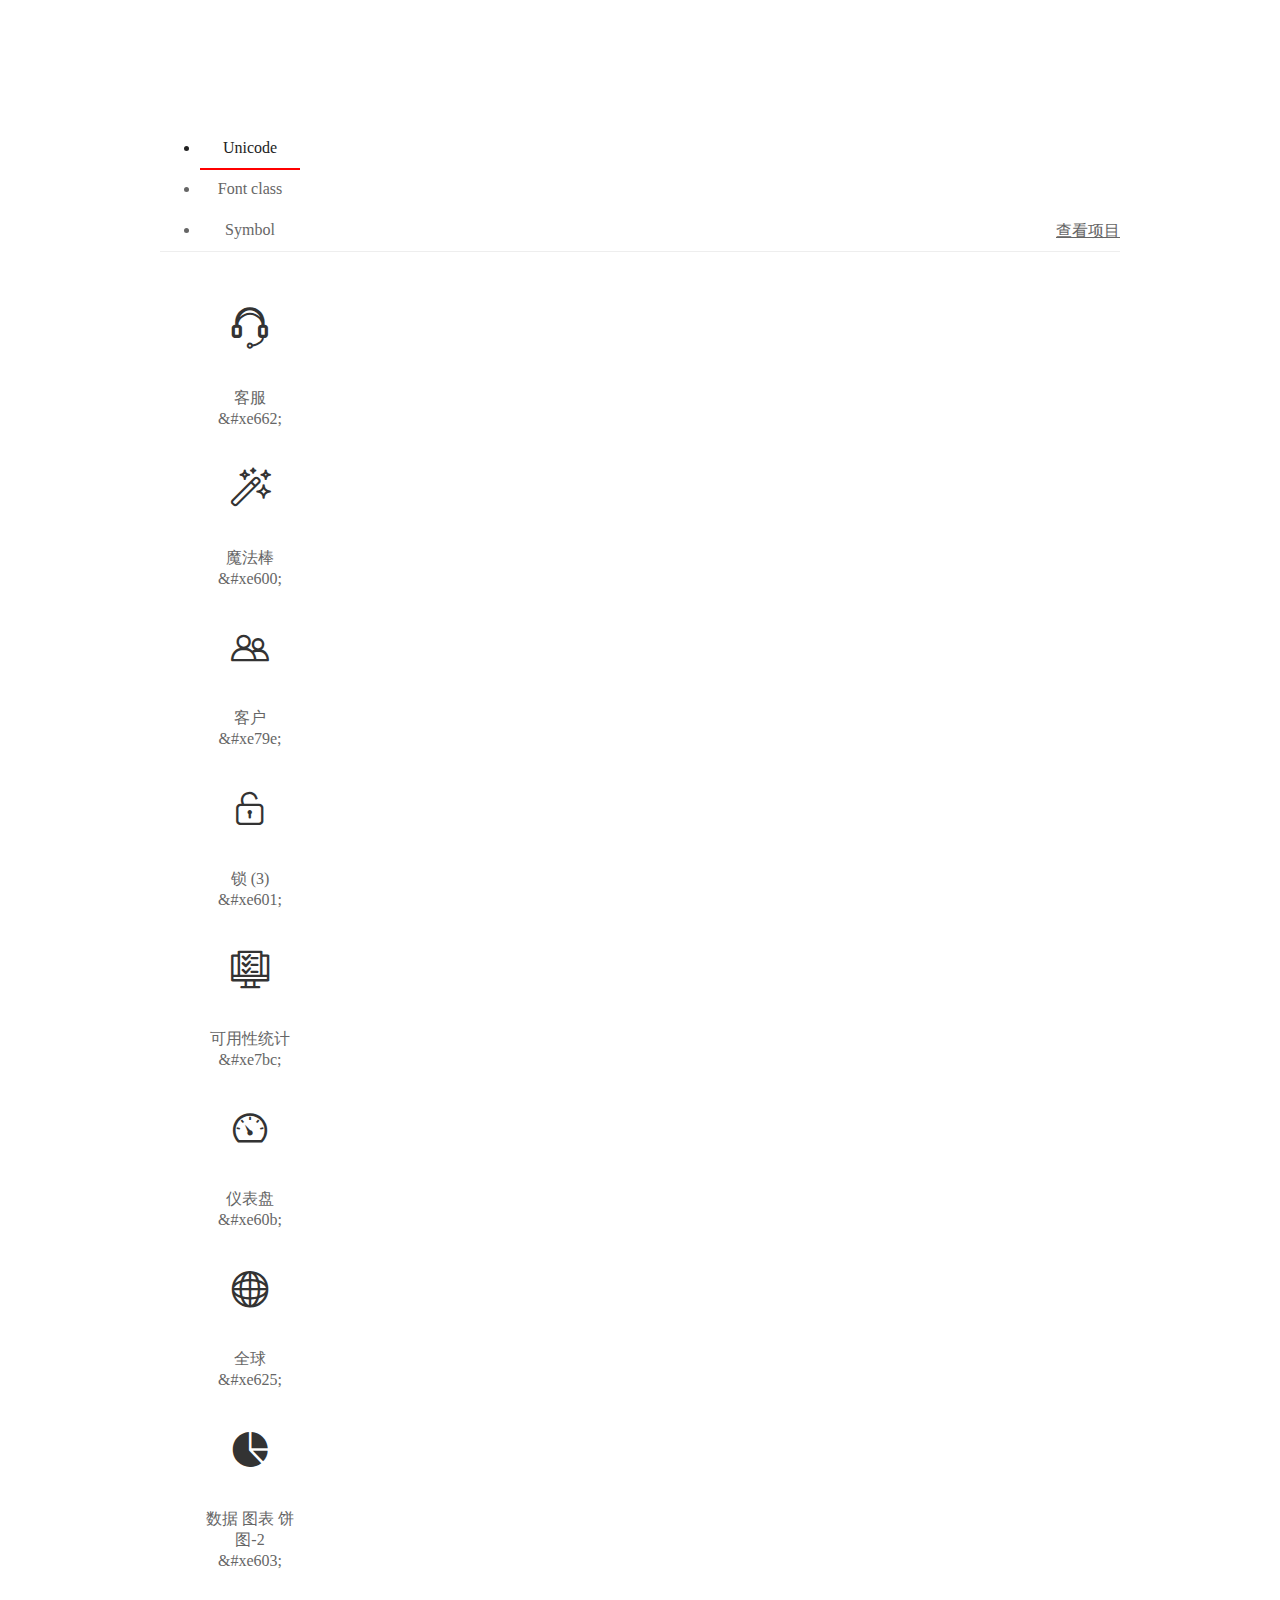
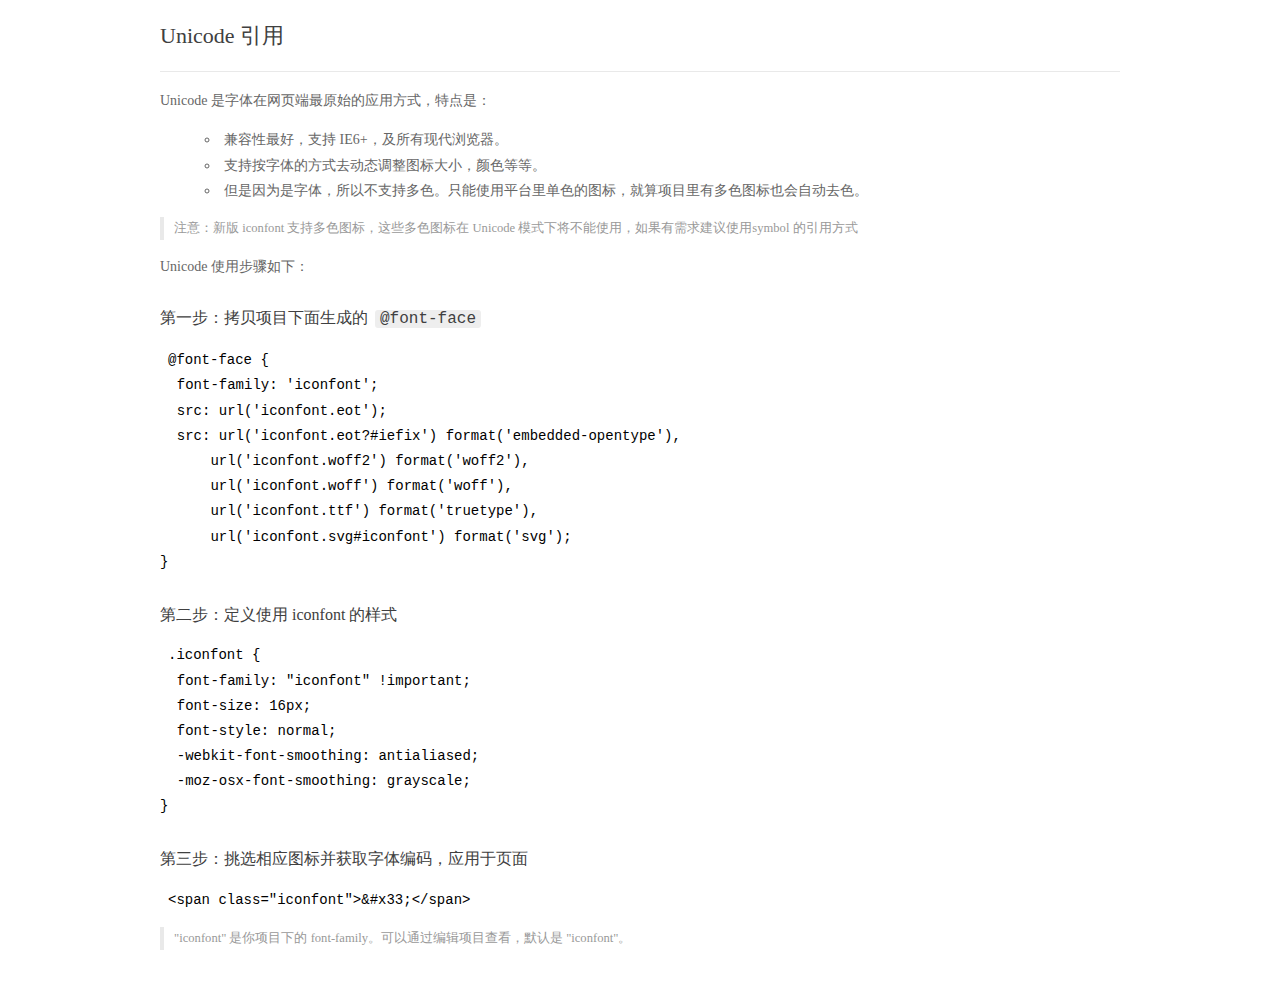
<file: iconfont/demo_index.html>
<!DOCTYPE html>
<html>
<head>
  <meta charset="utf-8"/>
  <title>IconFont Demo</title>
  <link rel="shortcut icon" href="https://gtms04.alicdn.com/tps/i4/TB1_oz6GVXXXXaFXpXXJDFnIXXX-64-64.ico" type="image/x-icon"/>
  <link rel="stylesheet" href="https://g.alicdn.com/thx/cube/1.3.2/cube.min.css">
  <link rel="stylesheet" href="demo.css">
  <link rel="stylesheet" href="iconfont.css">
  <script src="iconfont.js"></script>
  <!-- jQuery -->
  <script src="https://a1.alicdn.com/oss/uploads/2018/12/26/7bfddb60-08e8-11e9-9b04-53e73bb6408b.js"></script>
  <!-- 代码高亮 -->
  <script src="https://a1.alicdn.com/oss/uploads/2018/12/26/a3f714d0-08e6-11e9-8a15-ebf944d7534c.js"></script>
</head>
<body>
  <div class="main">
    <h1 class="logo"><a href="https://www.iconfont.cn/" title="iconfont 首页" target="_blank">&#xe86b;</a></h1>
    <div class="nav-tabs">
      <ul id="tabs" class="dib-box">
        <li class="dib active"><span>Unicode</span></li>
        <li class="dib"><span>Font class</span></li>
        <li class="dib"><span>Symbol</span></li>
      </ul>
      
      <a href="https://www.iconfont.cn/manage/index?manage_type=myprojects&projectId=1752860" target="_blank" class="nav-more">查看项目</a>
      
    </div>
    <div class="tab-container">
      <div class="content unicode" style="display: block;">
          <ul class="icon_lists dib-box">
          
            <li class="dib">
              <span class="icon iconfont">&#xe662;</span>
                <div class="name">客服</div>
                <div class="code-name">&amp;#xe662;</div>
              </li>
          
            <li class="dib">
              <span class="icon iconfont">&#xe600;</span>
                <div class="name">魔法棒</div>
                <div class="code-name">&amp;#xe600;</div>
              </li>
          
            <li class="dib">
              <span class="icon iconfont">&#xe79e;</span>
                <div class="name">客户</div>
                <div class="code-name">&amp;#xe79e;</div>
              </li>
          
            <li class="dib">
              <span class="icon iconfont">&#xe601;</span>
                <div class="name">锁 (3)</div>
                <div class="code-name">&amp;#xe601;</div>
              </li>
          
            <li class="dib">
              <span class="icon iconfont">&#xe7bc;</span>
                <div class="name">可用性统计</div>
                <div class="code-name">&amp;#xe7bc;</div>
              </li>
          
            <li class="dib">
              <span class="icon iconfont">&#xe60b;</span>
                <div class="name">仪表盘</div>
                <div class="code-name">&amp;#xe60b;</div>
              </li>
          
            <li class="dib">
              <span class="icon iconfont">&#xe625;</span>
                <div class="name">全球</div>
                <div class="code-name">&amp;#xe625;</div>
              </li>
          
            <li class="dib">
              <span class="icon iconfont">&#xe603;</span>
                <div class="name">数据 图表 饼图-2</div>
                <div class="code-name">&amp;#xe603;</div>
              </li>
          
          </ul>
          <div class="article markdown">
          <h2 id="unicode-">Unicode 引用</h2>
          <hr>

          <p>Unicode 是字体在网页端最原始的应用方式，特点是：</p>
          <ul>
            <li>兼容性最好，支持 IE6+，及所有现代浏览器。</li>
            <li>支持按字体的方式去动态调整图标大小，颜色等等。</li>
            <li>但是因为是字体，所以不支持多色。只能使用平台里单色的图标，就算项目里有多色图标也会自动去色。</li>
          </ul>
          <blockquote>
            <p>注意：新版 iconfont 支持多色图标，这些多色图标在 Unicode 模式下将不能使用，如果有需求建议使用symbol 的引用方式</p>
          </blockquote>
          <p>Unicode 使用步骤如下：</p>
          <h3 id="-font-face">第一步：拷贝项目下面生成的 <code>@font-face</code></h3>
<pre><code class="language-css"
>@font-face {
  font-family: 'iconfont';
  src: url('iconfont.eot');
  src: url('iconfont.eot?#iefix') format('embedded-opentype'),
      url('iconfont.woff2') format('woff2'),
      url('iconfont.woff') format('woff'),
      url('iconfont.ttf') format('truetype'),
      url('iconfont.svg#iconfont') format('svg');
}
</code></pre>
          <h3 id="-iconfont-">第二步：定义使用 iconfont 的样式</h3>
<pre><code class="language-css"
>.iconfont {
  font-family: "iconfont" !important;
  font-size: 16px;
  font-style: normal;
  -webkit-font-smoothing: antialiased;
  -moz-osx-font-smoothing: grayscale;
}
</code></pre>
          <h3 id="-">第三步：挑选相应图标并获取字体编码，应用于页面</h3>
<pre>
<code class="language-html"
>&lt;span class="iconfont"&gt;&amp;#x33;&lt;/span&gt;
</code></pre>
          <blockquote>
            <p>"iconfont" 是你项目下的 font-family。可以通过编辑项目查看，默认是 "iconfont"。</p>
          </blockquote>
          </div>
      </div>
      <div class="content font-class">
        <ul class="icon_lists dib-box">
          
          <li class="dib">
            <span class="icon iconfont icon-kefu"></span>
            <div class="name">
              客服
            </div>
            <div class="code-name">.icon-kefu
            </div>
          </li>
          
          <li class="dib">
            <span class="icon iconfont icon-magicwand"></span>
            <div class="name">
              魔法棒
            </div>
            <div class="code-name">.icon-magicwand
            </div>
          </li>
          
          <li class="dib">
            <span class="icon iconfont icon-kehu"></span>
            <div class="name">
              客户
            </div>
            <div class="code-name">.icon-kehu
            </div>
          </li>
          
          <li class="dib">
            <span class="icon iconfont icon-suo"></span>
            <div class="name">
              锁 (3)
            </div>
            <div class="code-name">.icon-suo
            </div>
          </li>
          
          <li class="dib">
            <span class="icon iconfont icon-keyong"></span>
            <div class="name">
              可用性统计
            </div>
            <div class="code-name">.icon-keyong
            </div>
          </li>
          
          <li class="dib">
            <span class="icon iconfont icon-yibiaopan"></span>
            <div class="name">
              仪表盘
            </div>
            <div class="code-name">.icon-yibiaopan
            </div>
          </li>
          
          <li class="dib">
            <span class="icon iconfont icon-quanqiu"></span>
            <div class="name">
              全球
            </div>
            <div class="code-name">.icon-quanqiu
            </div>
          </li>
          
          <li class="dib">
            <span class="icon iconfont icon-shujutubiaobingtu-1"></span>
            <div class="name">
              数据 图表 饼图-2
            </div>
            <div class="code-name">.icon-shujutubiaobingtu-1
            </div>
          </li>
          
        </ul>
        <div class="article markdown">
        <h2 id="font-class-">font-class 引用</h2>
        <hr>

        <p>font-class 是 Unicode 使用方式的一种变种，主要是解决 Unicode 书写不直观，语意不明确的问题。</p>
        <p>与 Unicode 使用方式相比，具有如下特点：</p>
        <ul>
          <li>兼容性良好，支持 IE8+，及所有现代浏览器。</li>
          <li>相比于 Unicode 语意明确，书写更直观。可以很容易分辨这个 icon 是什么。</li>
          <li>因为使用 class 来定义图标，所以当要替换图标时，只需要修改 class 里面的 Unicode 引用。</li>
          <li>不过因为本质上还是使用的字体，所以多色图标还是不支持的。</li>
        </ul>
        <p>使用步骤如下：</p>
        <h3 id="-fontclass-">第一步：引入项目下面生成的 fontclass 代码：</h3>
<pre><code class="language-html">&lt;link rel="stylesheet" href="./iconfont.css"&gt;
</code></pre>
        <h3 id="-">第二步：挑选相应图标并获取类名，应用于页面：</h3>
<pre><code class="language-html">&lt;span class="iconfont icon-xxx"&gt;&lt;/span&gt;
</code></pre>
        <blockquote>
          <p>"
            iconfont" 是你项目下的 font-family。可以通过编辑项目查看，默认是 "iconfont"。</p>
        </blockquote>
      </div>
      </div>
      <div class="content symbol">
          <ul class="icon_lists dib-box">
          
            <li class="dib">
                <svg class="icon svg-icon" aria-hidden="true">
                  <use xlink:href="#icon-kefu"></use>
                </svg>
                <div class="name">客服</div>
                <div class="code-name">#icon-kefu</div>
            </li>
          
            <li class="dib">
                <svg class="icon svg-icon" aria-hidden="true">
                  <use xlink:href="#icon-magicwand"></use>
                </svg>
                <div class="name">魔法棒</div>
                <div class="code-name">#icon-magicwand</div>
            </li>
          
            <li class="dib">
                <svg class="icon svg-icon" aria-hidden="true">
                  <use xlink:href="#icon-kehu"></use>
                </svg>
                <div class="name">客户</div>
                <div class="code-name">#icon-kehu</div>
            </li>
          
            <li class="dib">
                <svg class="icon svg-icon" aria-hidden="true">
                  <use xlink:href="#icon-suo"></use>
                </svg>
                <div class="name">锁 (3)</div>
                <div class="code-name">#icon-suo</div>
            </li>
          
            <li class="dib">
                <svg class="icon svg-icon" aria-hidden="true">
                  <use xlink:href="#icon-keyong"></use>
                </svg>
                <div class="name">可用性统计</div>
                <div class="code-name">#icon-keyong</div>
            </li>
          
            <li class="dib">
                <svg class="icon svg-icon" aria-hidden="true">
                  <use xlink:href="#icon-yibiaopan"></use>
                </svg>
                <div class="name">仪表盘</div>
                <div class="code-name">#icon-yibiaopan</div>
            </li>
          
            <li class="dib">
                <svg class="icon svg-icon" aria-hidden="true">
                  <use xlink:href="#icon-quanqiu"></use>
                </svg>
                <div class="name">全球</div>
                <div class="code-name">#icon-quanqiu</div>
            </li>
          
            <li class="dib">
                <svg class="icon svg-icon" aria-hidden="true">
                  <use xlink:href="#icon-shujutubiaobingtu-1"></use>
                </svg>
                <div class="name">数据 图表 饼图-2</div>
                <div class="code-name">#icon-shujutubiaobingtu-1</div>
            </li>
          
          </ul>
          <div class="article markdown">
          <h2 id="symbol-">Symbol 引用</h2>
          <hr>

          <p>这是一种全新的使用方式，应该说这才是未来的主流，也是平台目前推荐的用法。相关介绍可以参考这篇<a href="">文章</a>
            这种用法其实是做了一个 SVG 的集合，与另外两种相比具有如下特点：</p>
          <ul>
            <li>支持多色图标了，不再受单色限制。</li>
            <li>通过一些技巧，支持像字体那样，通过 <code>font-size</code>, <code>color</code> 来调整样式。</li>
            <li>兼容性较差，支持 IE9+，及现代浏览器。</li>
            <li>浏览器渲染 SVG 的性能一般，还不如 png。</li>
          </ul>
          <p>使用步骤如下：</p>
          <h3 id="-symbol-">第一步：引入项目下面生成的 symbol 代码：</h3>
<pre><code class="language-html">&lt;script src="./iconfont.js"&gt;&lt;/script&gt;
</code></pre>
          <h3 id="-css-">第二步：加入通用 CSS 代码（引入一次就行）：</h3>
<pre><code class="language-html">&lt;style&gt;
.icon {
  width: 1em;
  height: 1em;
  vertical-align: -0.15em;
  fill: currentColor;
  overflow: hidden;
}
&lt;/style&gt;
</code></pre>
          <h3 id="-">第三步：挑选相应图标并获取类名，应用于页面：</h3>
<pre><code class="language-html">&lt;svg class="icon" aria-hidden="true"&gt;
  &lt;use xlink:href="#icon-xxx"&gt;&lt;/use&gt;
&lt;/svg&gt;
</code></pre>
          </div>
      </div>

    </div>
  </div>
  <script>
  $(document).ready(function () {
      $('.tab-container .content:first').show()

      $('#tabs li').click(function (e) {
        var tabContent = $('.tab-container .content')
        var index = $(this).index()

        if ($(this).hasClass('active')) {
          return
        } else {
          $('#tabs li').removeClass('active')
          $(this).addClass('active')

          tabContent.hide().eq(index).fadeIn()
        }
      })
    })
  </script>
</body>
</html>
</file>
<file: iconfont/demo.css>
/* Logo 字体 */
@font-face {
  font-family: "iconfont logo";
  src: url('https://at.alicdn.com/t/font_985780_km7mi63cihi.eot?t=1545807318834');
  src: url('https://at.alicdn.com/t/font_985780_km7mi63cihi.eot?t=1545807318834#iefix') format('embedded-opentype'),
    url('https://at.alicdn.com/t/font_985780_km7mi63cihi.woff?t=1545807318834') format('woff'),
    url('https://at.alicdn.com/t/font_985780_km7mi63cihi.ttf?t=1545807318834') format('truetype'),
    url('https://at.alicdn.com/t/font_985780_km7mi63cihi.svg?t=1545807318834#iconfont') format('svg');
}

.logo {
  font-family: "iconfont logo";
  font-size: 160px;
  font-style: normal;
  -webkit-font-smoothing: antialiased;
  -moz-osx-font-smoothing: grayscale;
}

/* tabs */
.nav-tabs {
  position: relative;
}

.nav-tabs .nav-more {
  position: absolute;
  right: 0;
  bottom: 0;
  height: 42px;
  line-height: 42px;
  color: #666;
}

#tabs {
  border-bottom: 1px solid #eee;
}

#tabs li {
  cursor: pointer;
  width: 100px;
  height: 40px;
  line-height: 40px;
  text-align: center;
  font-size: 16px;
  border-bottom: 2px solid transparent;
  position: relative;
  z-index: 1;
  margin-bottom: -1px;
  color: #666;
}


#tabs .active {
  border-bottom-color: #f00;
  color: #222;
}

.tab-container .content {
  display: none;
}

/* 页面布局 */
.main {
  padding: 30px 100px;
  width: 960px;
  margin: 0 auto;
}

.main .logo {
  color: #333;
  text-align: left;
  margin-bottom: 30px;
  line-height: 1;
  height: 110px;
  margin-top: -50px;
  overflow: hidden;
  *zoom: 1;
}

.main .logo a {
  font-size: 160px;
  color: #333;
}

.helps {
  margin-top: 40px;
}

.helps pre {
  padding: 20px;
  margin: 10px 0;
  border: solid 1px #e7e1cd;
  background-color: #fffdef;
  overflow: auto;
}

.icon_lists {
  width: 100% !important;
  overflow: hidden;
  *zoom: 1;
}

.icon_lists li {
  width: 100px;
  margin-bottom: 10px;
  margin-right: 20px;
  text-align: center;
  list-style: none !important;
  cursor: default;
}

.icon_lists li .code-name {
  line-height: 1.2;
}

.icon_lists .icon {
  display: block;
  height: 100px;
  line-height: 100px;
  font-size: 42px;
  margin: 10px auto;
  color: #333;
  -webkit-transition: font-size 0.25s linear, width 0.25s linear;
  -moz-transition: font-size 0.25s linear, width 0.25s linear;
  transition: font-size 0.25s linear, width 0.25s linear;
}

.icon_lists .icon:hover {
  font-size: 100px;
}

.icon_lists .svg-icon {
  /* 通过设置 font-size 来改变图标大小 */
  width: 1em;
  /* 图标和文字相邻时，垂直对齐 */
  vertical-align: -0.15em;
  /* 通过设置 color 来改变 SVG 的颜色/fill */
  fill: currentColor;
  /* path 和 stroke 溢出 viewBox 部分在 IE 下会显示
      normalize.css 中也包含这行 */
  overflow: hidden;
}

.icon_lists li .name,
.icon_lists li .code-name {
  color: #666;
}

/* markdown 样式 */
.markdown {
  color: #666;
  font-size: 14px;
  line-height: 1.8;
}

.highlight {
  line-height: 1.5;
}

.markdown img {
  vertical-align: middle;
  max-width: 100%;
}

.markdown h1 {
  color: #404040;
  font-weight: 500;
  line-height: 40px;
  margin-bottom: 24px;
}

.markdown h2,
.markdown h3,
.markdown h4,
.markdown h5,
.markdown h6 {
  color: #404040;
  margin: 1.6em 0 0.6em 0;
  font-weight: 500;
  clear: both;
}

.markdown h1 {
  font-size: 28px;
}

.markdown h2 {
  font-size: 22px;
}

.markdown h3 {
  font-size: 16px;
}

.markdown h4 {
  font-size: 14px;
}

.markdown h5 {
  font-size: 12px;
}

.markdown h6 {
  font-size: 12px;
}

.markdown hr {
  height: 1px;
  border: 0;
  background: #e9e9e9;
  margin: 16px 0;
  clear: both;
}

.markdown p {
  margin: 1em 0;
}

.markdown>p,
.markdown>blockquote,
.markdown>.highlight,
.markdown>ol,
.markdown>ul {
  width: 80%;
}

.markdown ul>li {
  list-style: circle;
}

.markdown>ul li,
.markdown blockquote ul>li {
  margin-left: 20px;
  padding-left: 4px;
}

.markdown>ul li p,
.markdown>ol li p {
  margin: 0.6em 0;
}

.markdown ol>li {
  list-style: decimal;
}

.markdown>ol li,
.markdown blockquote ol>li {
  margin-left: 20px;
  padding-left: 4px;
}

.markdown code {
  margin: 0 3px;
  padding: 0 5px;
  background: #eee;
  border-radius: 3px;
}

.markdown strong,
.markdown b {
  font-weight: 600;
}

.markdown>table {
  border-collapse: collapse;
  border-spacing: 0px;
  empty-cells: show;
  border: 1px solid #e9e9e9;
  width: 95%;
  margin-bottom: 24px;
}

.markdown>table th {
  white-space: nowrap;
  color: #333;
  font-weight: 600;
}

.markdown>table th,
.markdown>table td {
  border: 1px solid #e9e9e9;
  padding: 8px 16px;
  text-align: left;
}

.markdown>table th {
  background: #F7F7F7;
}

.markdown blockquote {
  font-size: 90%;
  color: #999;
  border-left: 4px solid #e9e9e9;
  padding-left: 0.8em;
  margin: 1em 0;
}

.markdown blockquote p {
  margin: 0;
}

.markdown .anchor {
  opacity: 0;
  transition: opacity 0.3s ease;
  margin-left: 8px;
}

.markdown .waiting {
  color: #ccc;
}

.markdown h1:hover .anchor,
.markdown h2:hover .anchor,
.markdown h3:hover .anchor,
.markdown h4:hover .anchor,
.markdown h5:hover .anchor,
.markdown h6:hover .anchor {
  opacity: 1;
  display: inline-block;
}

.markdown>br,
.markdown>p>br {
  clear: both;
}


.hljs {
  display: block;
  background: white;
  padding: 0.5em;
  color: #333333;
  overflow-x: auto;
}

.hljs-comment,
.hljs-meta {
  color: #969896;
}

.hljs-string,
.hljs-variable,
.hljs-template-variable,
.hljs-strong,
.hljs-emphasis,
.hljs-quote {
  color: #df5000;
}

.hljs-keyword,
.hljs-selector-tag,
.hljs-type {
  color: #a71d5d;
}

.hljs-literal,
.hljs-symbol,
.hljs-bullet,
.hljs-attribute {
  color: #0086b3;
}

.hljs-section,
.hljs-name {
  color: #63a35c;
}

.hljs-tag {
  color: #333333;
}

.hljs-title,
.hljs-attr,
.hljs-selector-id,
.hljs-selector-class,
.hljs-selector-attr,
.hljs-selector-pseudo {
  color: #795da3;
}

.hljs-addition {
  color: #55a532;
  background-color: #eaffea;
}

.hljs-deletion {
  color: #bd2c00;
  background-color: #ffecec;
}

.hljs-link {
  text-decoration: underline;
}

/* 代码高亮 */
/* PrismJS 1.15.0
https://prismjs.com/download.html#themes=prism&languages=markup+css+clike+javascript */
/**
 * prism.js default theme for JavaScript, CSS and HTML
 * Based on dabblet (http://dabblet.com)
 * @author Lea Verou
 */
code[class*="language-"],
pre[class*="language-"] {
  color: black;
  background: none;
  text-shadow: 0 1px white;
  font-family: Consolas, Monaco, 'Andale Mono', 'Ubuntu Mono', monospace;
  text-align: left;
  white-space: pre;
  word-spacing: normal;
  word-break: normal;
  word-wrap: normal;
  line-height: 1.5;

  -moz-tab-size: 4;
  -o-tab-size: 4;
  tab-size: 4;

  -webkit-hyphens: none;
  -moz-hyphens: none;
  -ms-hyphens: none;
  hyphens: none;
}

pre[class*="language-"]::-moz-selection,
pre[class*="language-"] ::-moz-selection,
code[class*="language-"]::-moz-selection,
code[class*="language-"] ::-moz-selection {
  text-shadow: none;
  background: #b3d4fc;
}

pre[class*="language-"]::selection,
pre[class*="language-"] ::selection,
code[class*="language-"]::selection,
code[class*="language-"] ::selection {
  text-shadow: none;
  background: #b3d4fc;
}

@media print {

  code[class*="language-"],
  pre[class*="language-"] {
    text-shadow: none;
  }
}

/* Code blocks */
pre[class*="language-"] {
  padding: 1em;
  margin: .5em 0;
  overflow: auto;
}

:not(pre)>code[class*="language-"],
pre[class*="language-"] {
  background: #f5f2f0;
}

/* Inline code */
:not(pre)>code[class*="language-"] {
  padding: .1em;
  border-radius: .3em;
  white-space: normal;
}

.token.comment,
.token.prolog,
.token.doctype,
.token.cdata {
  color: slategray;
}

.token.punctuation {
  color: #999;
}

.namespace {
  opacity: .7;
}

.token.property,
.token.tag,
.token.boolean,
.token.number,
.token.constant,
.token.symbol,
.token.deleted {
  color: #905;
}

.token.selector,
.token.attr-name,
.token.string,
.token.char,
.token.builtin,
.token.inserted {
  color: #690;
}

.token.operator,
.token.entity,
.token.url,
.language-css .token.string,
.style .token.string {
  color: #9a6e3a;
  background: hsla(0, 0%, 100%, .5);
}

.token.atrule,
.token.attr-value,
.token.keyword {
  color: #07a;
}

.token.function,
.token.class-name {
  color: #DD4A68;
}

.token.regex,
.token.important,
.token.variable {
  color: #e90;
}

.token.important,
.token.bold {
  font-weight: bold;
}

.token.italic {
  font-style: italic;
}

.token.entity {
  cursor: help;
}
</file>
<file: iconfont/iconfont.css>
@font-face {font-family: "iconfont";
  src: url('iconfont.eot?t=1586797724594'); /* IE9 */
  src: url('iconfont.eot?t=1586797724594#iefix') format('embedded-opentype'), /* IE6-IE8 */
  url('[data-uri]') format('woff2'),
  url('iconfont.woff?t=1586797724594') format('woff'),
  url('iconfont.ttf?t=1586797724594') format('truetype'), /* chrome, firefox, opera, Safari, Android, iOS 4.2+ */
  url('iconfont.svg?t=1586797724594#iconfont') format('svg'); /* iOS 4.1- */
}

.iconfont {
  font-family: "iconfont" !important;
  font-size: 16px;
  font-style: normal;
  -webkit-font-smoothing: antialiased;
  -moz-osx-font-smoothing: grayscale;
}

.icon-kefu:before {
  content: "\e662";
}

.icon-magicwand:before {
  content: "\e600";
}

.icon-kehu:before {
  content: "\e79e";
}

.icon-suo:before {
  content: "\e601";
}

.icon-keyong:before {
  content: "\e7bc";
}

.icon-yibiaopan:before {
  content: "\e60b";
}

.icon-quanqiu:before {
  content: "\e625";
}

.icon-shujutubiaobingtu-1:before {
  content: "\e603";
}
</file>
